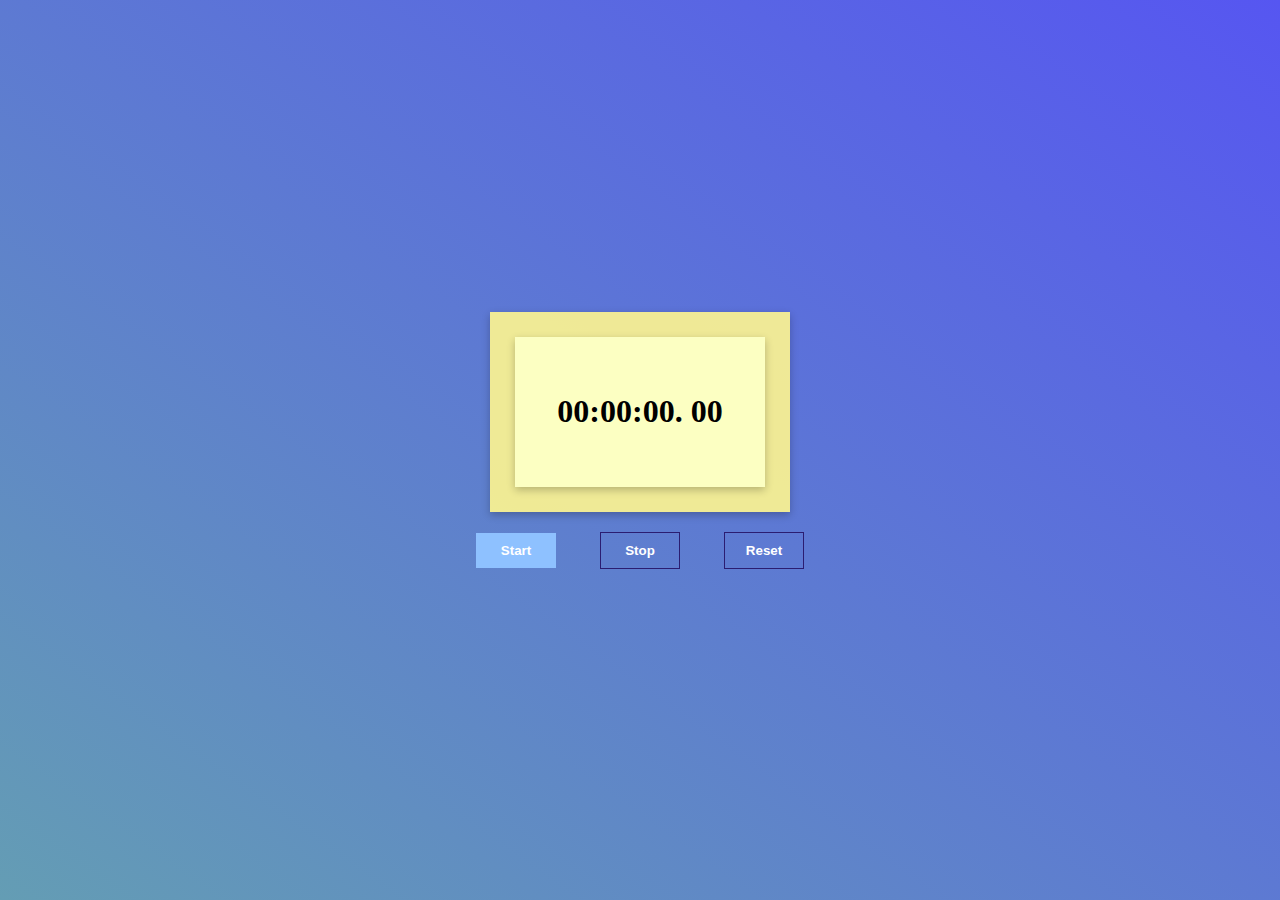
<file: Stopwatch/index.html>
<!DOCTYPE html>
<html lang="en">
<head>
    <meta charset="UTF-8">
    <meta name="viewport" content="width=, initial-scale=1.0">
    <title>StopWatch</title>
    <style>
        *{
            margin: 0;
            padding: 0;
            box-sizing: border-box;
        }
        .box{
            width: 100%;
            height: 100vh;
            background-image: linear-gradient(to top right, rgb(100, 157, 180),rgb(86, 86, 241));
            display: flex;
            flex-direction: column;
            align-items: center;
            justify-content: center;

        }
       
        .watch{
            height: 200px;
            width: 300px;
            background-color: rgba(255, 246, 143, 0.9);
            display: grid;
            align-content: center;
            justify-content: center;
            box-shadow: rgba(0, 0, 0, 0.24) 0px 3px 8px;
           
        }
        .watch .timer_display{
           width: 250px;
           height: 150px;
           background-color: rgb(252, 255, 194);
           display: grid;
            align-content: center;
            justify-content: center;
            box-shadow: rgba(0, 0, 0, 0.24) 0px 3px 8px;

           
        }
        #start{
            padding: 10px;
            margin: 20px;
            width: 80px;
            background: none;
            border: none;
            background-color: rgb(142, 193, 255);
            font-weight: bold;
            color: white;
            outline: none;
        
            
        }
        #stop{
            padding: 10px;
            margin: 20px;
            border: none;

            width: 80px;
            border: 1px solid rgb(43, 29, 113);
            background: transparent;
            color: white;
            outline: none;
            font-weight: bold;

        
            
        }

        #stop:hover{
            background-color: rgb(142, 193, 255);
            border: none;
        }
       
        #reset{
            padding: 10px;
            margin: 20px;
            width: 80px;
            border: none;
    
            border: 1px solid rgb(43, 29, 113);
            background: transparent;
            color: white;
            outline: none;
            font-weight: bold;

        
            
        }
        #reset:hover{
            background-color: rgb(142, 193, 255);
            border: none;

        }
    </style>
</head>
<body>
    <div class="box">
       <div class="watch">
        <div class="timer_display">
        <h1><span id="hours">00</span>:<span id="min">00</span>:<span id="sec">00</span>.
            <span id="count">00</span>
        </h1>
       </div>
    </div>
       <div class="btnDiv">
       <button id="start">Start</button>
       <button id="stop">Stop</button>
       <button id="reset">Reset</button>


    </div>
    </div>

    <script src="index.js"></script>
</body>
</html>
</file>
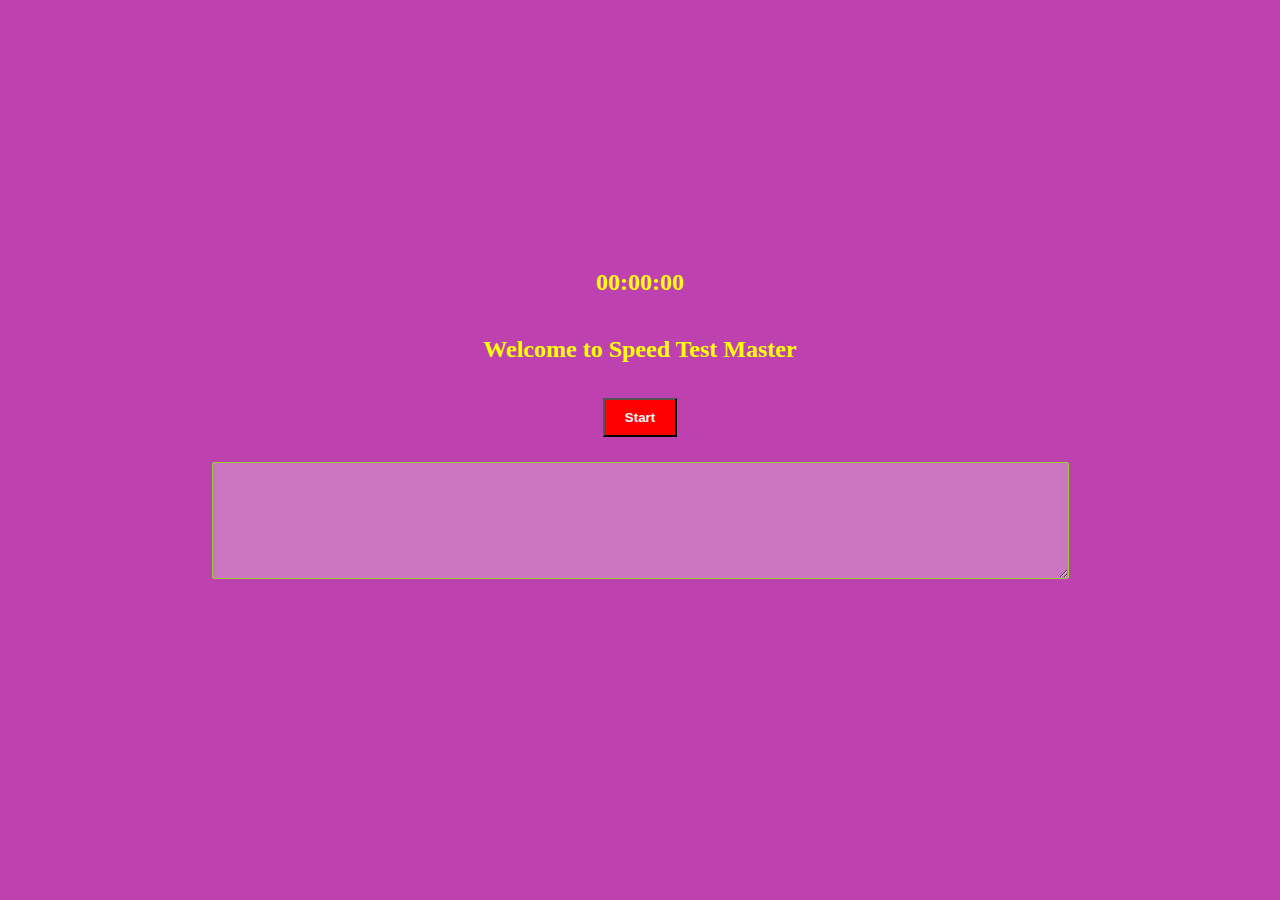
<file: Typemaster (Baisc Level 1)/index.html>
<!DOCTYPE html>
<html lang="en">
<head>
    <meta charset="UTF-8">
    <meta name="viewport" content="width=device-width, initial-scale=1.0">
    <title>Document</title>
    <link rel="stylesheet" href="style.css">
   
</head>
<body>
    <div class="main">

        <h2 id="timer">00:00:00</h2>
        <h2>Welcome to Speed Test Master</h2>
    <div class="textOutput">
        <h3 class="displayText"></h3>
    </div>
     <button class="btn">Start</button>
    <div class="textarea">
        <textarea id="usertext" rows="5" cols="100" disabled></textarea>
    </div>

    <div class="error"></div>
     <h4 id="result"><br></h4>

    </div>

    <script src="index.js"></script>
</body>
</html>
</file>
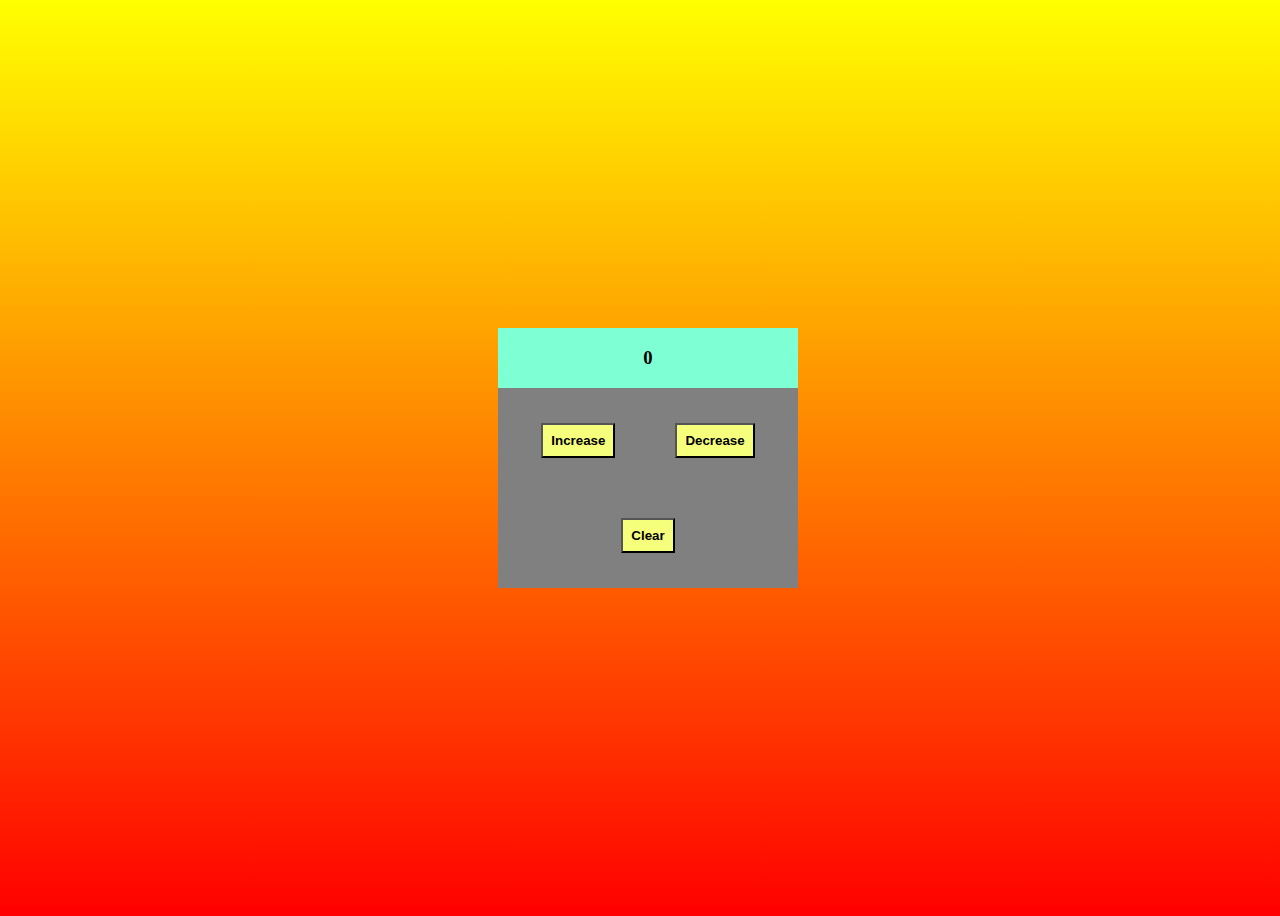
<file: Increase - Decrease  (Basic Understanding)/style/index.html>
<!DOCTYPE html>
<html lang="en">
<head>
    <meta charset="UTF-8">
    <meta name="viewport" content="width=
    , initial-scale=1.0">
    <title>Document</title>
    <link rel="stylesheet" href="./style.css">
</head>
<body>
    
    <div class="num">
        <h3 id = count></h3>
    </div>
    <div class ="main">
        <div class="inner">
        <button class="increase btn"  onclick="IncreaseCount()">Increase</button>
        <button class="decrease btn" onclick="DecreaseCount()">Decrease</button>
        </div>
        <div class="clear">
            <button class="clear btn" onclick="ClearAll()">Clear</button>
        </div>
    </div>
    <script src="index.js"></script>
</body>
</html>
</file>
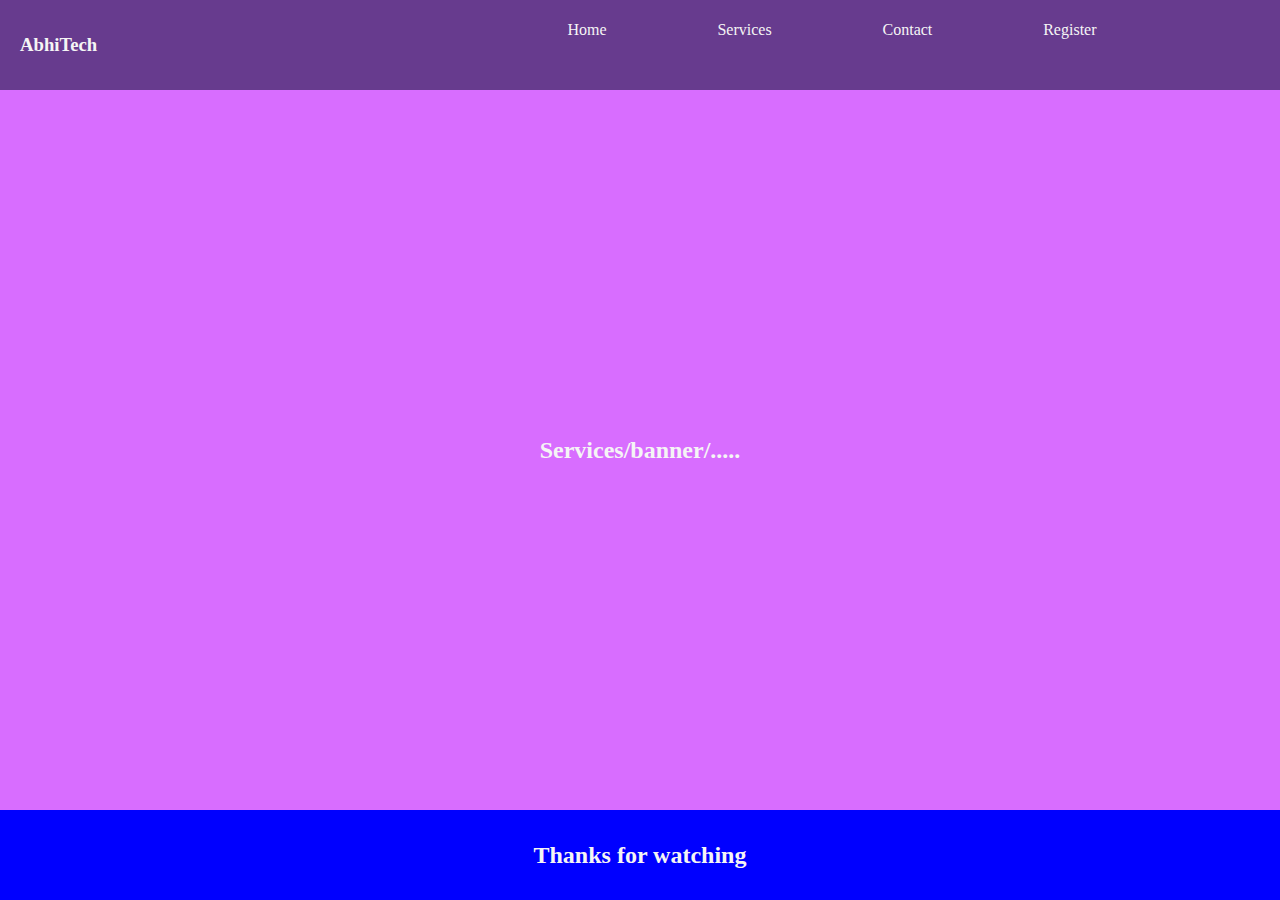
<file: Responsive nav bar/Hiding and showing nav-menu/index.html>
<!DOCTYPE html>
<html lang="en">
<head>
    <meta charset="UTF-8">
    <meta name="viewport" content="width=device-width, initial-scale=1.0">
    <title>Navbar</title>
    <link rel="stylesheet" href="style.css">
    <link rel="stylesheet" href="https://cdnjs.cloudflare.com/ajax/libs/font-awesome/6.5.1/css/all.min.css" integrity="sha512-DTOQO9RWCH3ppGqcWaEA1BIZOC6xxalwEsw9c2QQeAIftl+Vegovlnee1c9QX4TctnWMn13TZye+giMm8e2LwA==" crossorigin="anonymous" referrerpolicy="no-referrer" />
</head>
<body>
    <div class="navbar">
        <div class="brand">
            <h3>AbhiTech</h3>
        </div>
        <div class="menu">
            <ul class="menu-link">
                <li><a href="#">Home</a></li>
                <li><a href="#">Services</a></li>
                <li><a href="#">Contact</a></li>
                <li><a href="#">Register</a></li>

            </ul>

        </div>
        <div class="mobile_menu">
            <i class="fa-solid fa-bars" id="menu"></i>
            <i class="fa-solid fa-xmark" id="close"></i>

        </div>
    </div>
    <div class="navbar-expanded" id="expanded">
        <ul class="expanded_link">
            <li><a href="#">Home</a></li>
            <li><a href="#">Services</a></li>
            <li><a href="#">Contact</a></li>
            <li><a href="#">Register</a></li>

        </ul>
    </div>
    <div class="banner">
        <h2>Services/banner/.....</h2>
    </div>
    <div class="footer">
        <h2>Thanks for watching</h2>
    </div>

    <script src="index.js"></script>
</body>
</html>
</file>
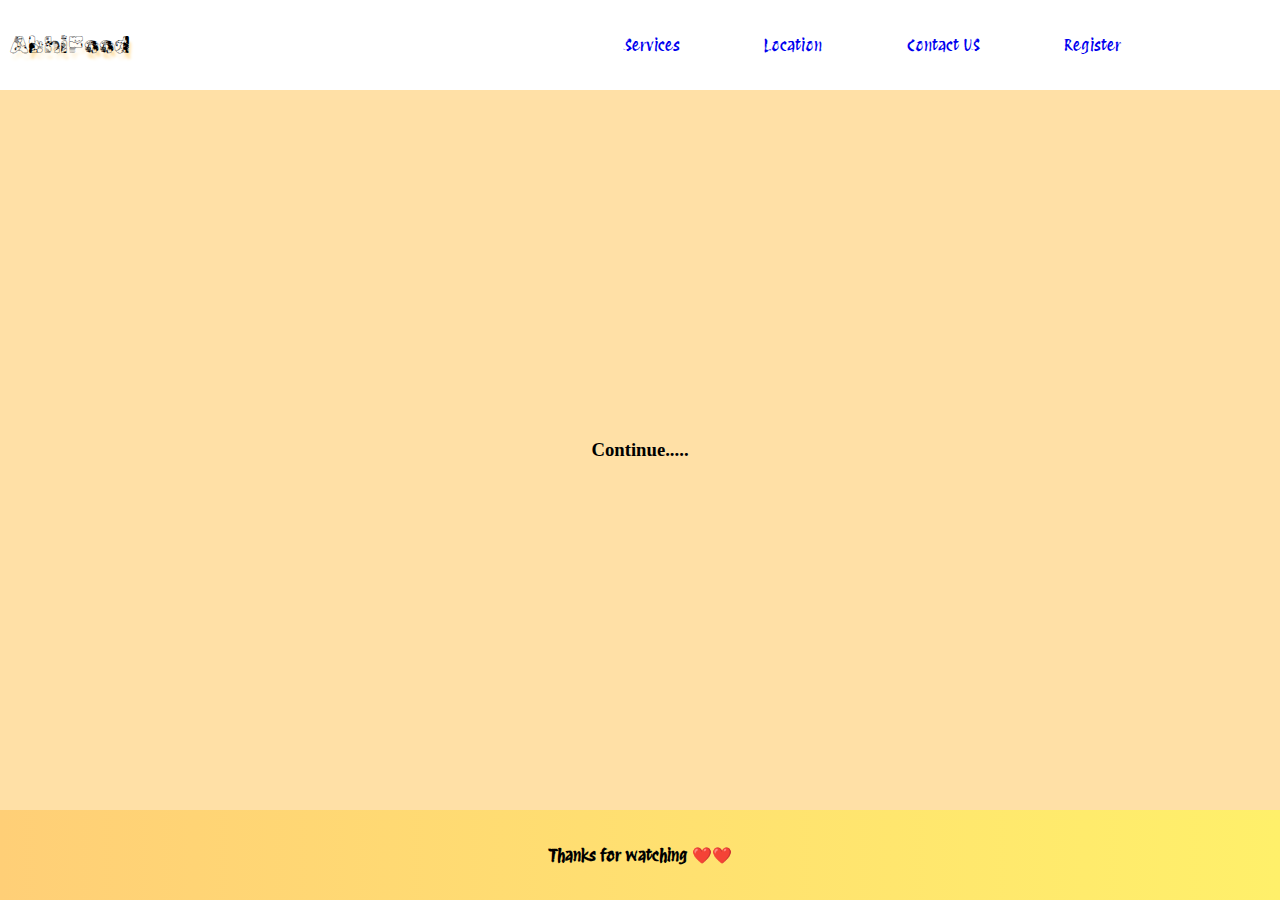
<file: Responsive nav bar/Sliding Nav Menu/index.html>
<!DOCTYPE html>
<html lang="en">
<head>
    <meta charset="UTF-8">
    <meta name="viewport" content="width=device-width, initial-scale=1.0">
    <title>Navbar 2</title>
    <link rel="stylesheet" href="style.css">
    <link rel="stylesheet" href="https://cdnjs.cloudflare.com/ajax/libs/font-awesome/6.5.1/css/all.min.css" integrity="sha512-DTOQO9RWCH3ppGqcWaEA1BIZOC6xxalwEsw9c2QQeAIftl+Vegovlnee1c9QX4TctnWMn13TZye+giMm8e2LwA==" crossorigin="anonymous" referrerpolicy="no-referrer" />

</head>
<body>
    <div class="header">
        <div class="logo">
            <h2>AbhiFood</h2>
        </div>
        <div class="menu">
            <ul class="menu-list">
                <li> <a href="#">Services</a></li>
                <li> <a href="#">Location</a></li>
                <li> <a href="#">Contact US</a></li>
                <li> <a href="#">Register</a></li>

            </ul>
        </div>
        <div class="mobile_icon">
            <i class="fa-solid fa-bars" id="menu"></i>
            <i class="fa-solid fa-xmark" id="close"></i>

        </div>
        </div>
        <div class="main-content">
            <h3>Continue.....</h3>
        </div>
        <div class="footer">
            <p>Thanks for watching ❤️❤️</p>
        </div>
    <script src="index.js"></script>
</body>
</html>
</file>
<file: Typemaster (Baisc Level 1)/style.css>
*{
    padding: 0;
    margin: 0;
    box-sizing: border-box;
}

h2{
    color: yellow;
    margin: 20px;
}

.main{
    height: 100vh;
    width: 100%;
     background-color: rgb(189, 66, 175); 
    display: flex;
    flex-direction: column;
    align-items: center;
    justify-content: center;
}

.textOutput{
   width: 70%;
   height: auto;
   background-color: whitesmoke;
   border: 2px solid yellowgreen;
   margin: 30px;
   border-radius: 10px;
   display: none;

}
.displayText{

    margin: 10px;
    padding: 20px;
    text-align: center;
}
textarea{

     border-radius: 2px;
     height: auto;
     margin: 10px;
     padding: 20px;
     border: 1px solid yellowgreen;
     font-size: medium;
     /* background-color: bisque; */
     font-weight: bold;
     outline: none;

    
}
.btn{
    padding: 10px 20px;
    margin: 15px;
    background-color: red;
    color: whitesmoke;
    font-weight: bold;
    border-radius: 2px solid brown;
}

#result{
    margin: 10px;
    color: whitesmoke;
    padding: 10px;
    
}
</file>
<file: Increase - Decrease  (Basic Understanding)/style/style.css>
body{

     height: 100vh;
     width: 100%;
    background:linear-gradient(to top , red , yellow);
    background-repeat: no-repeat;
    display: flex;
    flex-direction: column;
    align-items: center;
    justify-content: center;


}
.num {
    height: auto;
    width: 300px;
    background-color: aquamarine;
    text-align: center;
    
}

.main{

    width: 300px;
    height: 200px;
    background-color: grey;
    display: flex;
    flex-direction: column;
    align-items: center;
    justify-content: center;
        
}

.inner{

    display: flex;
    align-items: center;
    justify-content: center;
        
}
.btn{
    margin: 30px;
    padding: 8px;
    font-weight: bold;
    background-color: rgb(246, 255, 124);
    color: black;
    
}
</file>
<file: Responsive nav bar/Hiding and showing nav-menu/style.css>
*{
    margin: 0;
    padding: 0;
    box-sizing: border-box;
}

body{
    width: 100vw;
    height: 100vh;
}

.navbar{
    width: 100vw;
    height: 10% ;
    background-color: rgb(103, 59, 142);
    display: flex;

    
}


.brand{
    color: whitesmoke;
    
    width: 40%;
    
    display: flex;
    align-items: center;
    
}
.brand h3{
    padding: 10px;
    margin: 10px;
}

a{
    text-decoration: none;
    color: whitesmoke;
}

li{
    list-style: none;
    
}

.banner{
    height: 80%;
    background-color: rgb(216, 109, 255);
    display: flex;
    align-items: center;
    justify-content: center;
}
.footer{
    height: 10%;
    background-color: blue;
    display: flex;
    align-items: center;
    justify-content: center;

}
h2{
    color: whitesmoke;
}

.menu{
    width: 50%;
    
}
.menu-link{
    height:60px ;
    width: 100%;
    display: flex;
    align-items: center;
    justify-content: space-around;
    margin: auto;
}
.menu-link :hover{
    color: rgb(28, 3, 56);
}


.mobile_menu{
    width: 10%;
    height: 100%;
    
    display: flex;
    align-items: center;
    justify-content: center;

   
}

.fa-solid{
    color:white;
    font-size: 20px;
    margin-right: 20px;
}
#menu{
    display: none;
}
#close{
    display: none;
}

/* For Expanded Navbar */
.navbar-expanded{
  
     height:200px;
     width: 100%;
     background-color: rgb(103, 59, 142);
     display: none;
    
    
}

.navbar-expanded .expanded_link li{
        
     padding: 15px;

}


.navbar-expanded .expanded_link li:hover{
    background-color: rgb(33, 3, 61);
}

@media only screen and (max-width: 803px){
   

    .brand{
        width: 40%;
    }
    .menu{
        width: 40%;
    }

    .mobile_menu{
        width: 10%;
        height: 100%;
        display: flex;
        justify-content: center;
        align-items: center;
    }
  
    #menu{
        display: block;
    }
    #close{
        display: none;
    }
   
    .menu-link{
    
        display: none;
    }
   
    
}
</file>
<file: Responsive nav bar/Sliding Nav Menu/style.css>
@import url('https://fonts.googleapis.com/css2?family=Honk&family=Protest+Revolution&family=Rubik+Glitch+Pop&display=swap');
@import url('https://fonts.googleapis.com/css2?family=Protest+Revolution&family=Rubik+Glitch+Pop&display=swap');
*{
    margin: 0;
    padding: 0;
    box-sizing: border-box;
}

body{
    height: 100vh;
    width: 100vw;
    overflow-x: hidden;

}

html{
    overflow-x: hidden;
}

.header{
    width: 100%;
    background:linear-gradient(to left , rgb(255,rgb(255, 175, 188), 147), pink);
    height: 10%;
    display: flex;
    align-items: center;
    justify-content: space-between;
    box-shadow: 0px 2px 3px rgb(138, 138, 138);
}

.logo{
    width: 50%;
    height: 10%;
    display: flex;
    align-items: center;
}
.logo h2{
    font-family: "Rubik Glitch Pop", system-ui;
    font-weight: 400;
    font-style: normal;
    margin-left: 10px;
    text-shadow: 2px 6px 3px rgb(255, 224, 166);
}

.menu{
    width: 50%;
}
.menu .menu-list{
    width: 100%;
    height: 10%;
    display: flex;
    align-items: center;
    justify-content: space-around;
}
.menu .menu-list li{
    list-style: none;
    font-family: "Protest Revolution", sans-serif;
  font-weight: 400;
  font-style: normal;
}
.menu .menu-list li:hover{
   scale: 2 2;
}
a{
    text-decoration: none;
}
.main-content{
    width: 100%;
    height: 80%;
    background-color:rgb(255, 224, 166) ;
    display: flex;
    align-items: center;
    justify-content: center;
}
.footer{
    height: 10%;
    background:linear-gradient(to left ,rgb(255, 240, 106),rgb(255, 207, 119));
    display: flex;
    align-items: center;
    justify-content: center;
}
.footer p{
    
    list-style: none;
    font-family: "Protest Revolution", sans-serif;
    font-weight: 800;
    font-style: normal;
}

.mobile_icon{
    width: 10%;
    
}


.fa-solid{
    color :blue;
    font-size: 20px;
    
}
#menu ,#close{
    display: none;
}

/* Media Query for responsive */

@media screen and (max-width: 980px){

    .mobile_icon{
        display: block;
        z-index: 999;
    }
    .header{
        position: relative;
    }

   .menu{
     position: absolute;
     height: 100vh;
     width: 100%;
     background-color: rgb(255, 224, 166) ;

     display: flex;
     align-items: center;
     justify-content: center;
     top:0;
     left: 0;

     transform: translateX(100%);
     transition: all 0.5s linear;
     opacity: 0;
     visibility: hidden;

   }
    .menu .menu-list{
     height: inherit;
    flex-direction: column;
    align-items: center;
    pointer-events: none;
   }

   #menu{
    display: block;
  }

   
   .active .menu{
    transform: translateX(0);
    opacity: 1;
    visibility: visible;

   }

   .active .mobile_icon #menu{
         display: none;
   }
   .active .mobile_icon #close{
      display: block;
   }
   
    

}
</file>
